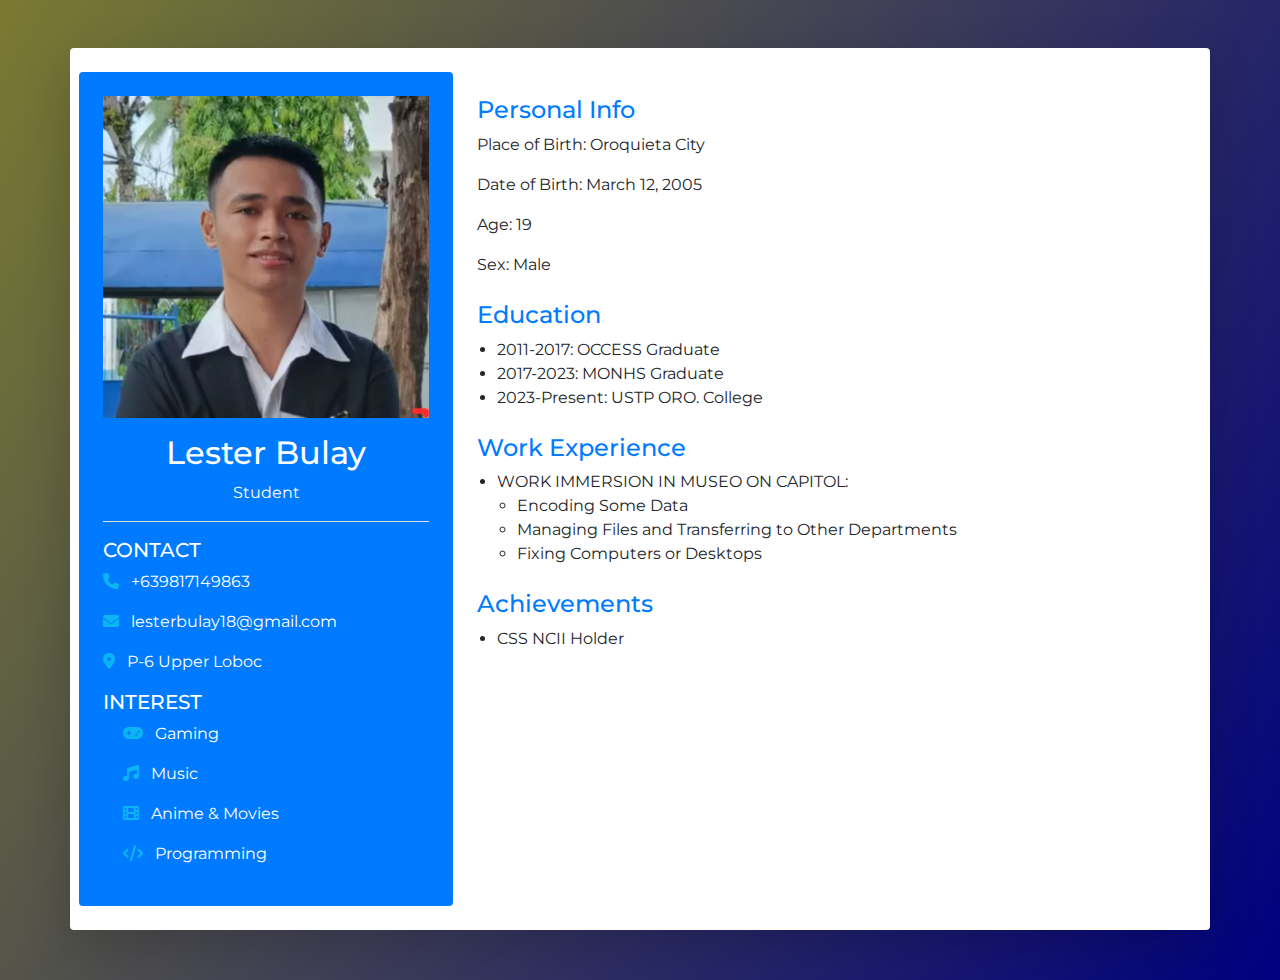
<file: cv1.html>
<!DOCTYPE html>
<html lang="en">
<head>
  <meta charset="UTF-8">
  <meta name="viewport" content="width=device-width, initial-scale=1.0">
  <title>Lester Bulay - CV</title>
  <link rel="stylesheet" type="text/css" href="Style.css">
  <link rel="stylesheet" href="https://stackpath.bootstrapcdn.com/bootstrap/4.5.2/css/bootstrap.min.css">
  <link rel="stylesheet" href="https://cdnjs.cloudflare.com/ajax/libs/font-awesome/6.0.0/css/all.min.css">
  <style>
    
  </style>
</head>
<body class="bg-light">
  <div class="container mt-5 p-4 bg-white shadow-lg rounded">
    <div class="row">
      <!-- Left Side (Profile & Contact) -->
      <div class="col-md-4 bg-primary text-white p-4 rounded">
        <div class="text-center">
          <img src="bulay.jpg" alt="Lester's Profile" class="profile-pic img-fluid">
          <h2 class="mt-3">Lester Bulay</h2>
          <p>Student</p>
        </div>
        
        <hr class="bg-light">
        
        <h5>CONTACT</h5>
        <p><i class="fas fa-phone"></i> +639817149863</p>
        <p><i class="fas fa-envelope"></i> lesterbulay18@gmail.com</p>
        <p><i class="fas fa-map-marker-alt"></i> P-6 Upper Loboc</p>

        <h5>INTEREST</h5>
        <ul>
          <p><i class="fa-solid fa-gamepad"></i> Gaming </p>
          <p><i class="fa-solid fa-music"></i> Music</p>
          <p><i class="fa-solid fa-film"></i> Anime & Movies</p>
          <p><i class="fa-solid fa-code"></i> Programming</p>
        </ul>


      </div>

      <!-- Right Side (Details) -->
      <div class="col-md-8 p-4">
        <h4 class="text-primary">Personal Info</h4>
        <p>Place of Birth: Oroquieta City</p>
        <p>Date of Birth: March 12, 2005</p>
        <p>Age: 19</p>
        <p>Sex: Male</p>

        

        <h4 class="text-primary mt-4">Education</h4>
        <ul>
          <li>2011-2017: OCCESS Graduate</li>
          <li>2017-2023: MONHS Graduate</li>
          <li>2023-Present: USTP ORO. College</li>
        </ul>

        <h4 class="text-primary mt-4">Work Experience</h4>
        <ul>
          <li>WORK IMMERSION IN MUSEO ON CAPITOL:
            <ul>
              <li>Encoding Some Data</li>
              <li>Managing Files and Transferring to Other Departments</li>
              <li>Fixing Computers or Desktops</li>
            </ul>
          </li>
        </ul>

        <h4 class="text-primary mt-4">Achievements</h4>
        <ul>
          <li>CSS NCII Holder</li>
        </ul>
      </div>
    </div>
  </div>

  <script src="https://code.jquery.com/jquery-3.5.1.slim.min.js"></script>
  <script src="https://cdn.jsdelivr.net/npm/popper.js@1.16.1/dist/umd/popper.min.js"></script>
  <script src="https://stackpath.bootstrapcdn.com/bootstrap/4.5.2/js/bootstrap.min.js"></script>
</body>
</html>
</file>
<file: Style.css>
@import url("https://fonts.googleapis.com/css?family=Montserrat:400,500,700&display=swap");

* {
  margin: 0;
  padding: 0;
  box-sizing: border-box;
  font-family: "Montserrat", sans-serif;
}

body {
  background: linear-gradient(120deg, rgb(122, 122, 50), navy) !important;
  font-size: 14px;
  color: #555555;
}

.bold {
  font-weight: 700;
  font-size: 20px;
  text-transform: uppercase;
}

.container {
  max-width: 900px;
  margin: 50px auto;
  background: #fff;
  box-shadow: 0px 0px 10px rgba(0, 0, 0, 0.2);
  border-radius: 10px;
  overflow: hidden;
}

.bg-dark {
  background: linear-gradient(120deg, rgb(172, 172, 3), navy) !important;
}

.text-white h2,
.text-white h4,
.text-white p {
  color: white;
}

img {
  max-width: 100%;
  height: auto;
}

.progress {
  height: 5px;
  background: #444;
  border-radius: 5px;
}

.progress-bar {
  background: #0bb5f4;
}

h3 {
  color: #0bb5f4;
  font-weight: 700;
}

ul {
  padding-left: 20px;
}

h3,
hr {
  margin-top: 20px;
}

h4 {
  margin-bottom: 10px;
  justify-content: center;
}

p i {
  color: #0bb5f4;
  margin-right: 8px;
}

.hobbies i {
  font-size: 24px;
  color: #0bb5f4;
  margin-right: 10px;
}

.col-md-4 {
  padding: 0 !important;
}

.contact-info,
.skills,
.social-links {
  margin-bottom: 50px;
}


.NextResume button {
  background-color: navy;
  color: white;
  border: none;
  padding: 10px 20px;
  border-radius: 5px;
  cursor: pointer;
  font-weight: bold;
  float: right;
}

.NextResume button:hover {
  background-color: #660000; /* darker red on hover */
  color: white;
}

.container {
  transition: transform 1s;
  transform-style: preserve-3d;
}

.flip-animation {
  animation: flip 1s;
}

@keyframes flip {
  0% {
    transform: rotateY(0deg);
  }
  50% {
    transform: rotateY(180deg);
  }
  100% {
    transform: rotateY(360deg);
  }
}
</file>
